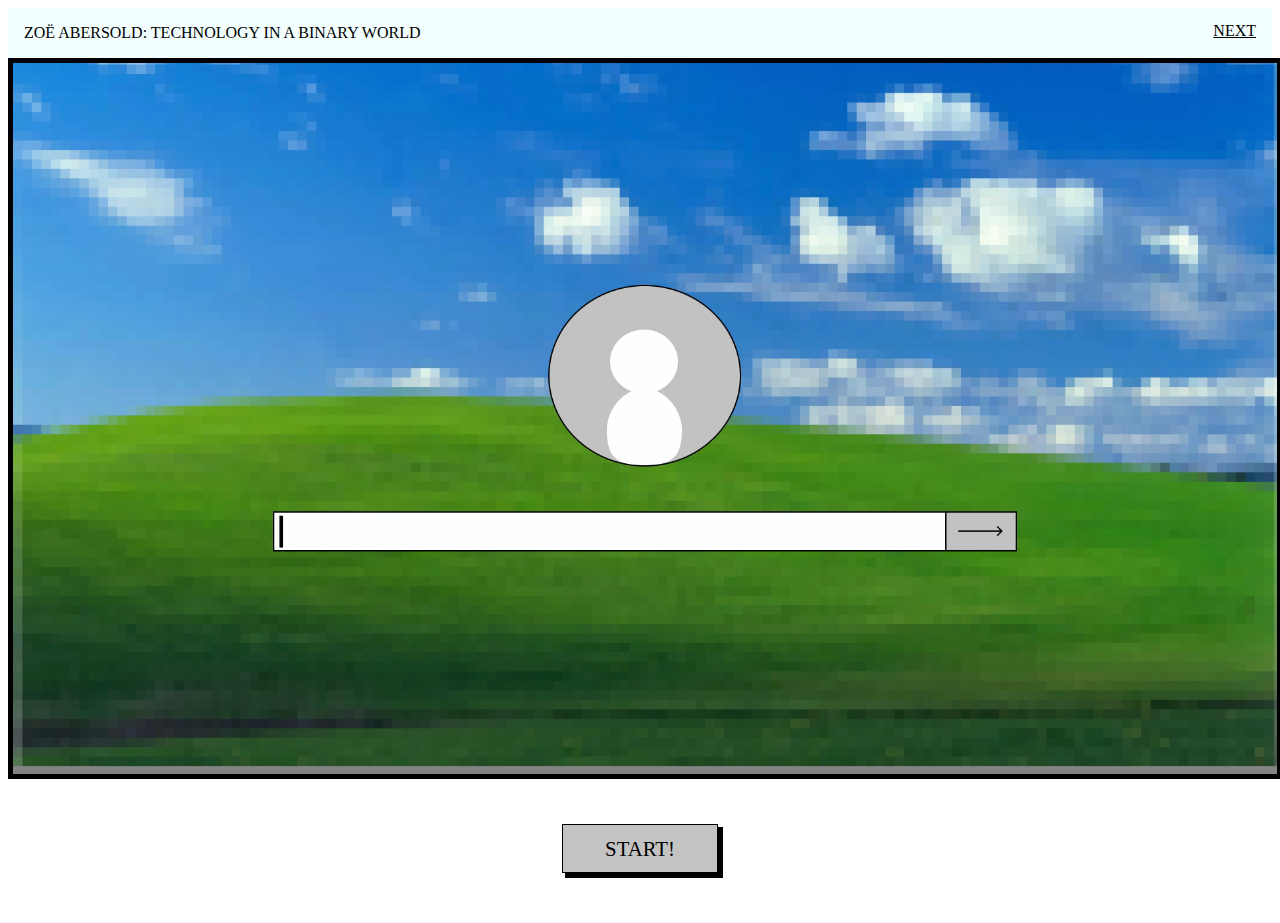
<file: index.html>
<!DOCTYPE html>
<html lang="en">

<head>
  <title>TECHNOLOGY IN A BINARY WORLD</title>
  <meta charset="utf-8">
  <meta name="viewport" content="width=device-width, initial-scale=1">
  <link rel="stylesheet" href="style.css">

</head>

<body>

  <ul>
  <li><a href="video.html">NEXT</a></li>
  <li style="float:left"><p>ZOË ABERSOLD: TECHNOLOGY IN A BINARY WORLD</li>
</ul>
<center>
  <video autoplay loop id="myVideo" class="video">
  <source src="kioskMainVideo.mp4" type="video/mp4">
  <source src="kioskMainVideo.mp4" type="video/ogg">
</video>

<br>
<br>
<br>
<br>

  <a href="video.html" class="button-main" style="font-size:130%;font-family:Monaco;text-decoration:none;text-align:center">START!</a>

<br>
<br>
<br>
<br>
</center>

<!-- Slideshow container 
<div class="slideshow-container">
-->
  <!-- Full-width images with number and caption text 
  <div class="mySlides fade">
    <img src="kioskFinalDigComp.mp4" style="width:100%">
    <div class="text">Caption Text</div>
  </div>

  <div class="mySlides fade">
    <img src="img2.jpg" style="width:100%">
    <div class="text">Caption Two</div>
  </div>

  <div class="mySlides fade">
    <img src="img3.jpg" style="width:100%">
    <div class="text">Caption Three</div>
  </div>
-->

  <!--Check this W3 for documentation. https://www.w3schools.com/howto/howto_js_slideshow.asp-->

  <!-- Next and previous buttons
  <a class="prev" onclick="plusSlides(-1)">&#10094;</a>
  <a class="next" onclick="plusSlides(1)">&#10095;</a>
</div>
-->

<!-- The dots/circles
<div style="text-align:center">
  <span class="dot" onclick="currentSlide(1)"></span>
  <span class="dot" onclick="currentSlide(2)"></span>
  <span class="dot" onclick="currentSlide(3)"></span>
</div>
-->

<!--script>

let slideIndex = 0;
showSlides();

function showSlides() {
  let i;
  let slides = document.getElementsByClassName("mySlides");
  for (i = 0; i < slides.length; i++) {
    slides[i].style.display = "none";
  }
  slideIndex++;
  if (slideIndex > slides.length) {slideIndex = 1}
  slides[slideIndex-1].style.display = "block";
  setTimeout(showSlides, 8000); // Change image every 8 seconds
}

</script>
-->

</body>
</html>
</file>
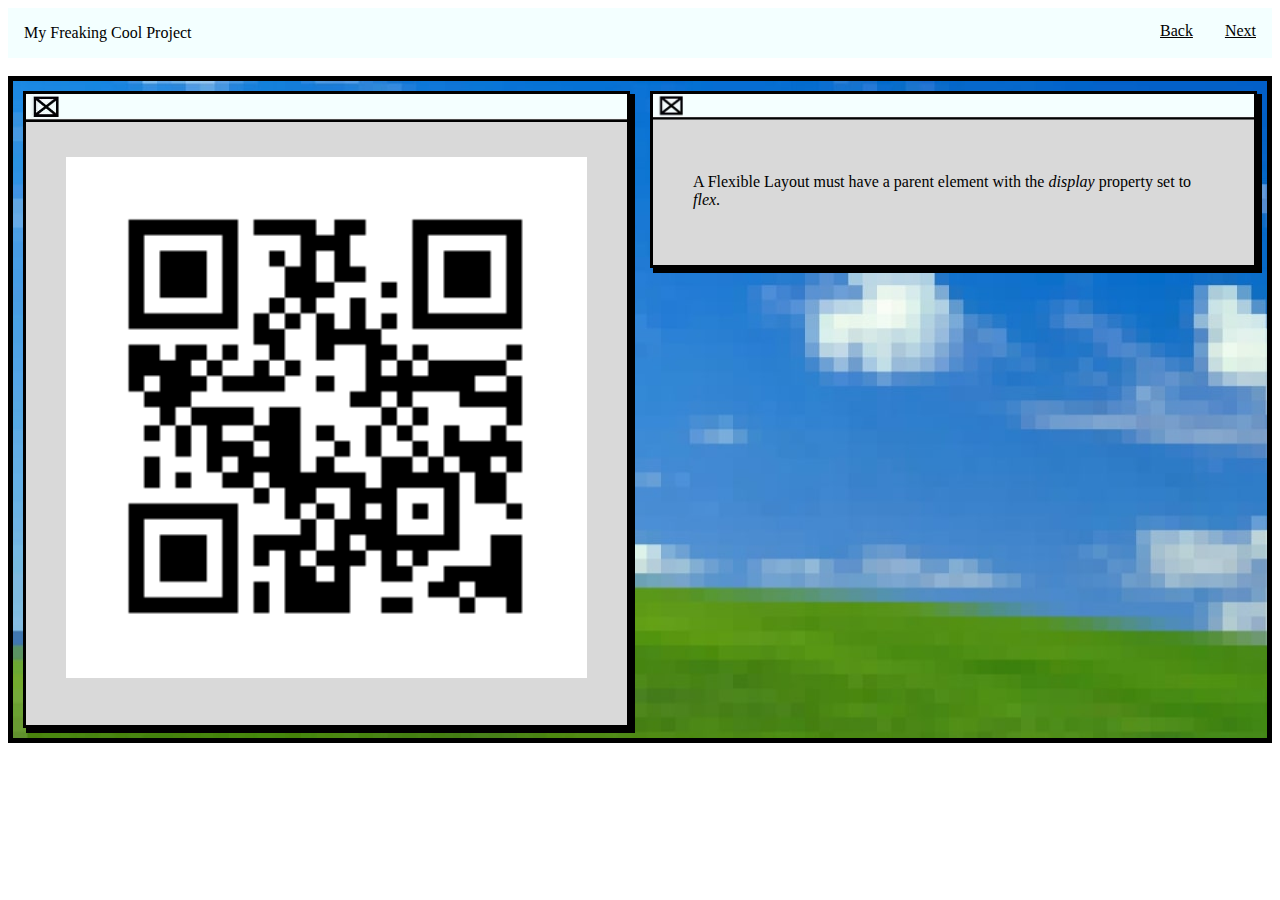
<file: imagetext.html>
<!DOCTYPE html>
<html lang="en">

<head>
  <title>Title</title>
  <meta charset="utf-8">
  <meta name="viewport" content="width=device-width, initial-scale=1">
  <link rel="stylesheet" href="style.css">
<!--Refreshes index.html after 180 seconds-->
  <meta http-equiv="refresh" content="180;url=index.html">
  <!--Creates 3s fade-in animation-->
  <style>
    body {
        animation: fadeInAnimation ease 3s;
        animation-iteration-count: 1;
        animation-fill-mode: forwards;
    }
    @keyframes fadeInAnimation {
        0% {
            opacity: 0;
        }
        100% {
            opacity: 1;
        }
    }
</style>    
</head>

<body>
  <div>
    <ul>
      <li><a href="video.html">Next</a></li>
        <li><a href="video.html">Back</a></li>
    <li style="float:left"><p>My Freaking Cool Project</li>
  </ul>

    <br>

    <div class="flex-container">
      <div>
        <img src="qr1.png" class="img-responsive" style="width:100%"alt="Image" >
      </div>
      <div>
        <p style="font-size:12pt;">A Flexible Layout must have a parent element with the <em>display</em> property set to <em>flex</em>.</p>
      </div>
    </div>


</body>
</html>
</file>
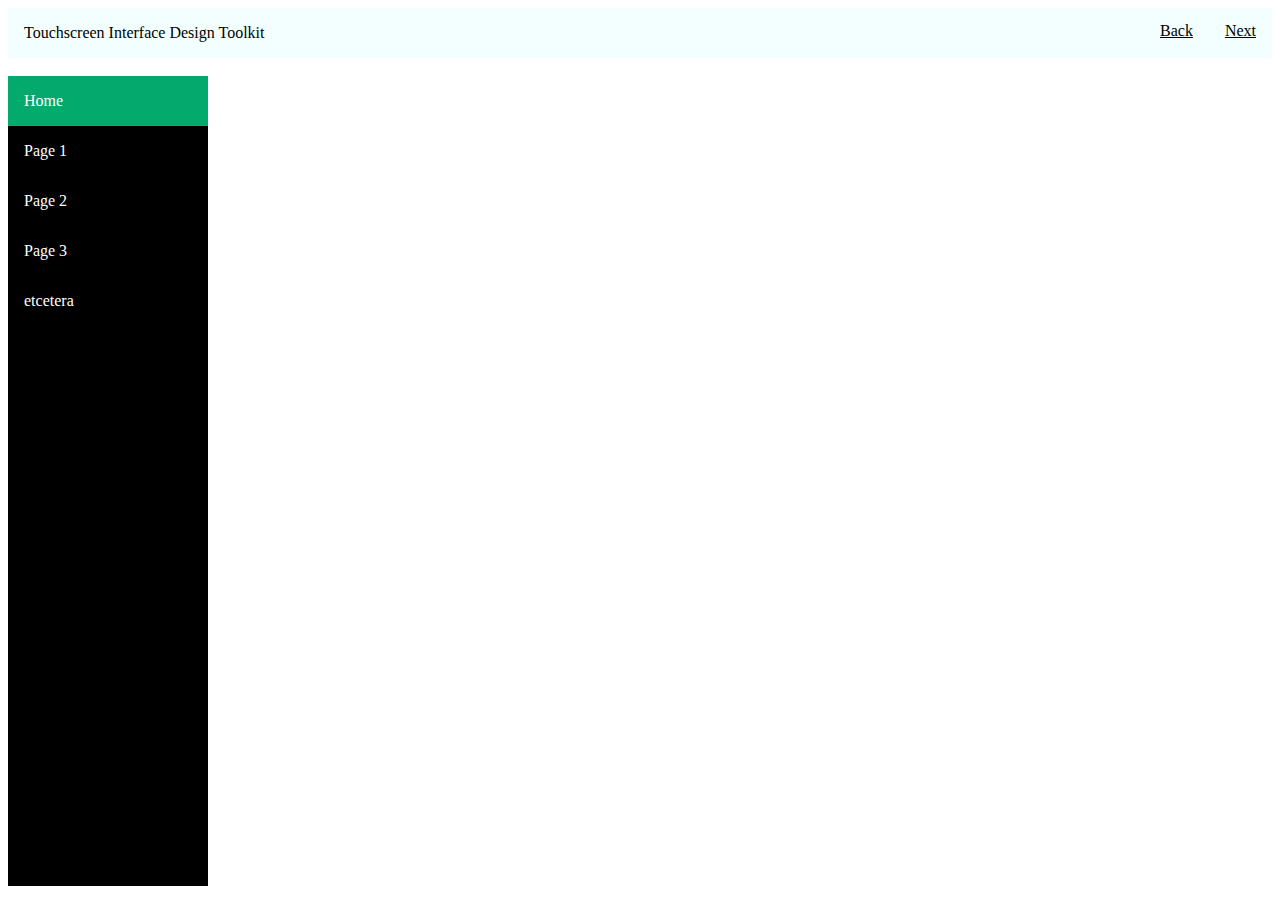
<file: menu.html>
<!DOCTYPE html>
<html lang="en">
<head>
  <title>Title</title>
  <meta charset="utf-8">
  <meta name="viewport" content="width=device-width, initial-scale=1">
  <link rel="stylesheet" href="style.css">
<!--Refreshes index.html after 180 seconds-->
  <meta http-equiv="refresh" content="180;url=index.html">
<!--Creates 3s fade-in animation-->
  <style>
    body {
        animation: fadeInAnimation ease 3s;
        animation-iteration-count: 1;
        animation-fill-mode: forwards;
    }
    @keyframes fadeInAnimation {
        0% {
            opacity: 0;
        }
        100% {
            opacity: 1;
        }
    }
</style>
</head>

<body>
    <ul>
      <li><a href="modal.html">Next</a></li>
        <li><a href="index.html">Back</a></li>
    <li style="float:left"><p>Touchscreen Interface Design Toolkit</li>
  </ul>

    <br>

    <div class="sidebar">
    <a class="active" href="#menu">Home</a>
    <a href="">Page 1</a>
    <a href="">Page 2</a>
    <a href="">Page 3</a>
    <a href="">etcetera</a>
  </div>

  <div class= "maincontent">
    <h2>Responsive Sidebar Example</h2>
    <p>This example use media queries to transform the sidebar to a top navigation bar when the screen size is 700px or less.</p>
    <p>We have also added a media query for screens that are 400px or less, which will vertically stack and center the navigation links.</p>
    <h3>Resize the browser window to see the effect.</h3>
  </div>

  </body>
  </html>

</body>
</html>
</file>
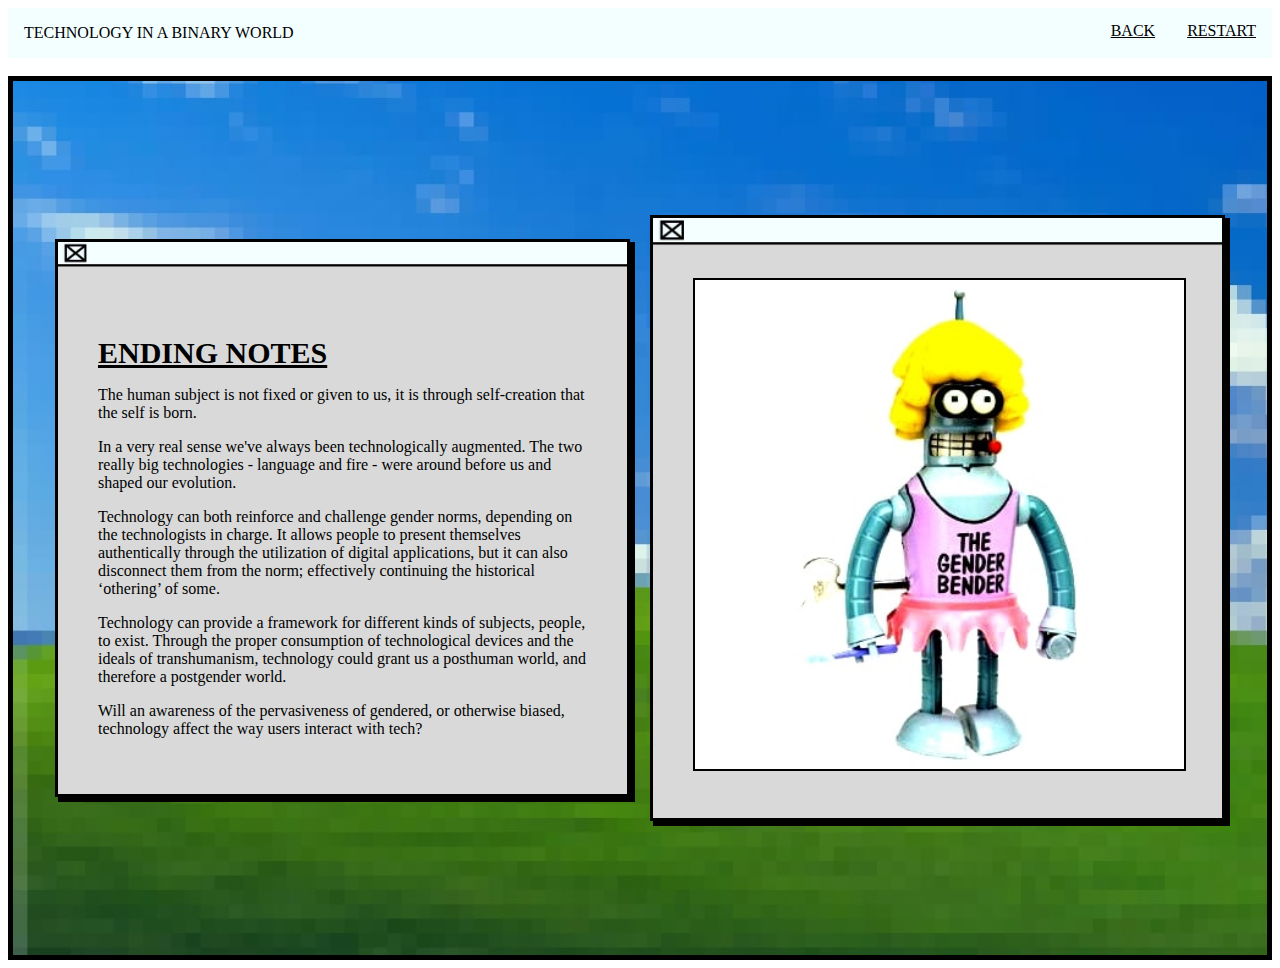
<file: modal.html>
<!DOCTYPE html>
<html lang="en">
<head>
  <title>TECHNOLOGY IN A BINARY WORLD</title>
  <meta charset="utf-8">
  <meta name="viewport" content="width=device-width, initial-scale=1">
  <link rel="stylesheet" href="style.css">
<!--Refreshes index.html after 180 seconds-->
  <meta http-equiv="refresh" content="180;url=index.html">
<!--Creates 3s fade-in animation-->
  <style>
    body {
        animation: fadeInAnimation ease 3s;
        animation-iteration-count: 1;
        animation-fill-mode: forwards;
    }
    @keyframes fadeInAnimation {
        0% {
            opacity: 0;
        }
        100% {
            opacity: 1;
        }
    }
    div {height: 90vh; padding: 24pt; align-items: center;
    }
  
</style>
</head>

<body>
    <ul>
      <li><a href="index.html">RESTART</a></li>
      <li><a href="modalThree.html">BACK</a></li>

    <li style="float:left"><p>TECHNOLOGY IN A BINARY WORLD</li>
  </ul>

    <br>

    <div class="flex-container">
      <div text-align="center">
        <!-- Trigger/Open The Modal -->
        <br>
        <p4><b><u>ENDING NOTES</u></b></p4>
        <p style="font-size:12pt;">The human subject is not fixed or given to us, it is through self-creation that the self is born.</p>
        <p style="font-size:12pt;">In a very real sense we've always been technologically augmented. The two really big technologies - language and fire - were around before us and shaped our evolution.</p>
        <p style="font-size:12pt;">Technology can both reinforce and challenge gender norms, depending on the technologists in charge. It allows people to present themselves authentically through the utilization of digital applications, but it can also disconnect them from the norm; effectively continuing the historical ‘othering’ of some.</p>
        <p style="font-size:12pt;">Technology can provide a framework for different kinds of subjects, people, to exist. Through the proper consumption of technological devices and the ideals of transhumanism, technology could grant us a posthuman world, and therefore a postgender world.</p>
        <p style="font-size:12pt;">Will an awareness of the pervasiveness of gendered, or otherwise biased, technology affect the way users interact with tech?</p>
    </div>

      <div>
        <img src="genderBender.jpg" class="img-responsive" width="100%" style = "border: #000000 2px solid" alt="Image">
      </div>
    </div>

    <!-- The Modal -->
    <div id="myModal" class="modal">

      <!-- Modal content -->


<script>
// Get the modal
var modal = document.getElementById("myModal");

// Get the button that opens the modal
var btn = document.getElementById("myBtn");

// Get the <span> element that closes the modal
var span = document.getElementsByClassName("close")[0];

// When the user clicks on the button, open the modal
btn.onclick = function() {
  modal.style.display = "block";
}

// When the user clicks on <span> (x), close the modal
span.onclick = function() {
  modal.style.display = "none";
}

// When the user clicks anywhere outside of the modal, close it
window.onclick = function(event) {
  if (event.target == modal) {
    modal.style.display = "none";
  }
}
</script>

  <!-- Stops video/audio from playing on modal close -->
  <script>
  $(function(){
  $("body").on('hidden.bs.modal', function (e) {
  var $iframes = $(e.target).find("iframe");
  $iframes.each(function(index, iframe){
  $(iframe).attr("src", $(iframe).attr("src"));
  });
  });
  });
  </script>


</body>
</html>
</file>
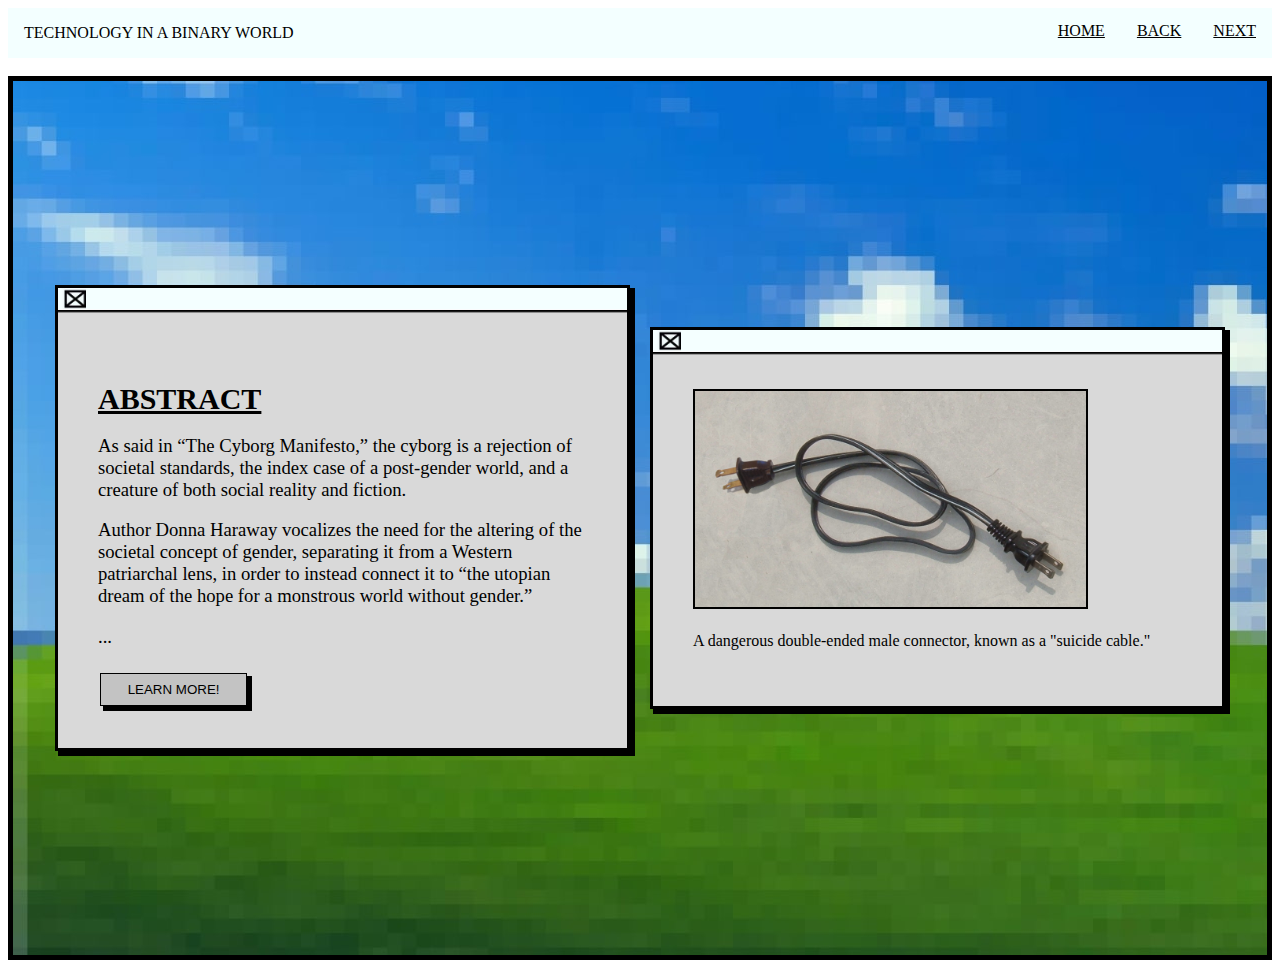
<file: modalOne.html>
<!DOCTYPE html>
<html lang="en">
<head>
  <title>TECHNOLOGY IN A BINARY WORLD</title>
  <meta charset="utf-8">
  <meta name="viewport" content="width=device-width, initial-scale=1">
  <link rel="stylesheet" href="style.css">
<!--Refreshes index.html after 180 seconds-->
  <meta http-equiv="refresh" content="180;url=index.html">
<!--Creates 3s fade-in animation-->
  <style>
    body {
        animation: fadeInAnimation ease 3s;
        animation-iteration-count: 1;
        animation-fill-mode: forwards;
    }
    @keyframes fadeInAnimation {
        0% {
            opacity: 0;
        }
        100% {
            opacity: 1;
        }
    }
    div {height: 90vh; padding: 24pt; align-items: center;
    }
</style>
</head>

<body>
    <ul>
      <li><a href="modalTwo.html">NEXT</a></li>
        <li><a href="video.html">BACK</a></li>
        <li><a href="index.html">HOME</a></li>
    <li style="float:left"><p>TECHNOLOGY IN A BINARY WORLD</li>
  </ul>

    <br>

    <div class="flex-container">
      <div text-align="center">
        <!-- Trigger/Open The Modal -->
        <br>
        <p4><b><u>ABSTRACT</u></b></p4>
        <p style="font-size:14pt;">As said in “The Cyborg Manifesto,” the cyborg is a rejection of societal standards, the index case of a post-gender world, and a creature of both social reality and fiction.</p>
        <p style="font-size:14pt;">Author Donna Haraway vocalizes the need for the altering of the societal concept of gender, separating it from a Western patriarchal lens, in order to instead connect it to “the utopian dream of the hope for a monstrous world without gender.”</p>
        <p style="font-size:14pt;">...</p>
        <button class="button-main" id="myBtn">LEARN MORE!</button>
    </div>

      <div>
        <img src="suicideCable.jpg" class="img-responsive" width="80%" style = "border: #000000 2px solid" alt= "Female outlet" >
        <p style="font-size:12pt;">A dangerous double-ended male connector, known as a "suicide cable."</p>
      </div>
    </div>

    <!-- The Modal -->
    <div id="myModal" class="modal">

      <!-- Modal content -->
      <div class="modal-content">
        <p4><b><u>ABSTRACT</u></b></p4>
        <p style="font-size:14pt;">As said in “The Cyborg Manifesto,” the cyborg is a rejection of societal standards, the index case of a post-gender world, and a creature of both social reality and fiction.</p>
        <p style="font-size:14pt;">Author Donna Haraway vocalizes the need for the altering of the societal concept of gender, separating it from a Western patriarchal lens, in order to instead connect it to “the utopian dream of the hope for a monstrous world without gender.”</p>
        <p style="font-size:14pt;">This gendered lens with a western, patriarchal view has been historically reinforced through political and social means, thus continuing to support the foundation of the heterosexual matrix; an invisible, contingent force that confines humans to either male or female.</p>
        <p style="font-size:14pt;">It is by way of the cyborg that humanity can be expanded beyond current biological, structural, and social constraints. However, technology is not neutral and the use of technology in a way that allows humanity to leave behind the constraints of the natural body is not possible without first having an understanding of how users interact with biased tech.</p>
        <p style="font-size:14pt;">It can be established that these predetermined notions of gender limit individual and technological power. Especially when the technologists in charge, those who determine the rules of technological advancement, do not have the interests of people outside of the binary in mind.</p>
          <span class="close"><button class="button-main">Close</button></span>
      </div>
    </div>

<script>
// Get the modal
var modal = document.getElementById("myModal");

// Get the button that opens the modal
var btn = document.getElementById("myBtn");

// Get the <span> element that closes the modal
var span = document.getElementsByClassName("close")[0];


// When the user clicks on the button, open the modal
btn.onclick = function() {
  modal.style.display = "block";
}

// When the user clicks on <span> (x), close the modal
span.onclick = function() {
  modal.style.display = "none";
}

// When the user clicks anywhere outside of the modal, close it
window.onclick = function(event) {
  if (event.target == modal) {
    modal.style.display = "none";
  }
}
</script>

  <!-- Stops video/audio from playing on modal close -->
  <script>
  $(function(){
  $("body").on('hidden.bs.modal', function (e) {
  var $iframes = $(e.target).find("iframe");
  $iframes.each(function(index, iframe){
  $(iframe).attr("src", $(iframe).attr("src"));
  });
  });
  });
  </script>


</body>
</html>
</file>
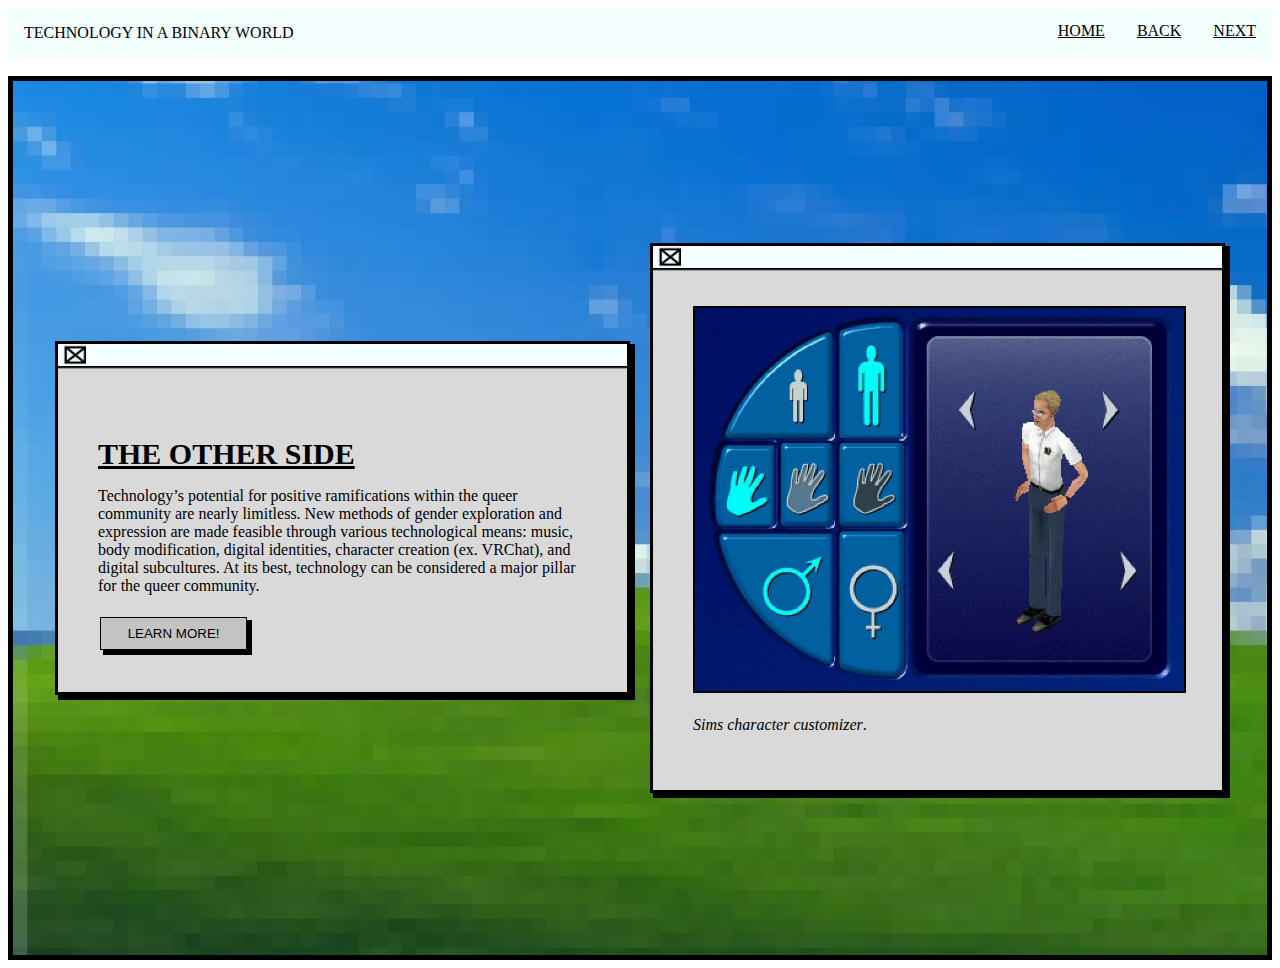
<file: modalThree.html>
<!DOCTYPE html>
<html lang="en">
<head>
  <title>TECHNOLOGY IN A BINARY WORLD</title>
  <meta charset="utf-8">
  <meta name="viewport" content="width=device-width, initial-scale=1">
  <link rel="stylesheet" href="style.css">
<!--Refreshes index.html after 180 seconds-->
  <meta http-equiv="refresh" content="180;url=index.html">
<!--Creates 3s fade-in animation-->
  <style>
    body {
        animation: fadeInAnimation ease 3s;
        animation-iteration-count: 1;
        animation-fill-mode: forwards;
    }
    @keyframes fadeInAnimation {
        0% {
            opacity: 0;
        }
        100% {
            opacity: 1;
        }
    }
    div {height: 90vh; padding: 24pt; align-items: center;
    }
  
</style>
</head>

<body>
    <ul>
      <li><a href="modal.html">NEXT</a></li>
        <li><a href="video.html">BACK</a></li>
        <li><a href="index.html">HOME</a></li>
    <li style="float:left"><p>TECHNOLOGY IN A BINARY WORLD</li>
  </ul>

    <br>

    <div class="flex-container">
      <div text-align="center">
        <!-- Trigger/Open The Modal -->
        <br>
        <p4><b><u>THE OTHER SIDE</u></b></p4>
        <p style="font-size:12pt;">Technology’s potential for positive ramifications within the queer community are nearly limitless. New methods of gender exploration and expression are made feasible through various technological means: music, body modification, digital identities, character creation (ex. VRChat), and digital subcultures. At its best, technology can be considered a major pillar for the queer community.</p>
        <button class="button-main" id="myBtn">LEARN MORE!</button>
    </div>

      <div>
        <img src="simsCreator.jpg" class="img-responsive" width="100%" style = "border: #000000 2px solid" alt="Image" >
        <p style="font-size:12pt;"><i>Sims character customizer</i>.</p>
      </div>
    </div>

    <!-- The Modal -->
    <div id="myModal" class="modal">

      <!-- Modal content -->
      <div class="modal-content">
        <p style="font-size:12pt;">Technology’s potential for positive ramifications within the queer community are nearly limitless. New methods of gender exploration and expression are made feasible through various technological means: music, body modification, digital identities, character creation (ex. VRChat), and digital subcultures. At its best, technology can be considered a major pillar for the queer community.</p>
        <p style="font-size:12pt;">Hyperpop, and other various forms of computer music provides musicians a way to truly “perform” gender. With the idolization of hyper-feminine ‘pop princesses’ setting the pace for desired womanhood, computer music offers a way for transfemme artists to express their gender in a way that is empowering for them. </p>
        <p style="font-size:12pt;">Through virtual reality, humans are allowed to express their identity and gender in a way that was not previously allotted. Avatar creation, role-adoption, and various dynamic social interactions can all be a fulfilling form of gender expression. VR allows people to actualize the version of themselves both digitally and in reality, within some capacity. The virtual body can give people the confidence to reflect their preferred characteristics of their virtual self in real life. Or it can simply function as a form of escapism from the binary constraints in the real world.</p>
        <p style="font-size:12pt;">Transhumanism underscores the simple fact that body modification is liberating for an individual. Whether it is done to express gender, some sort of group affiliation, occupation, or the acceptance or rejection of social norms, the ability to adjust the body to one’s liking in society transfers more power to the individual. Although we have this ability now, as technology advances our methods to “customize” our bodies, transhumanism offers a wider range of capabilities in this sense. </p>
        <p style="font-size:12pt;">The ability to curate a digital environment or entity that mirrors one’s inner self sets the stage for a level of comfort that empowers people to really delve into their true self and exhibit those traits. In relation to gender, or queerness, this ease permits for a true expression of one’s self through digital means, as the limitations that exist within society can be evicted from a carefully curated online bubble.</p>
        <span class="close"><button class="button-main">Close</button></span>
      </div>

    </div>

<script>
// Get the modal
var modal = document.getElementById("myModal");

// Get the button that opens the modal
var btn = document.getElementById("myBtn");

// Get the <span> element that closes the modal
var span = document.getElementsByClassName("close")[0];

// When the user clicks on the button, open the modal
btn.onclick = function() {
  modal.style.display = "block";
}

// When the user clicks on <span> (x), close the modal
span.onclick = function() {
  modal.style.display = "none";
}

// When the user clicks anywhere outside of the modal, close it
window.onclick = function(event) {
  if (event.target == modal) {
    modal.style.display = "none";
  }
}
</script>

  <!-- Stops video/audio from playing on modal close -->
  <script>
  $(function(){
  $("body").on('hidden.bs.modal', function (e) {
  var $iframes = $(e.target).find("iframe");
  $iframes.each(function(index, iframe){
  $(iframe).attr("src", $(iframe).attr("src"));
  });
  });
  });
  </script>


</body>
</html>
</file>
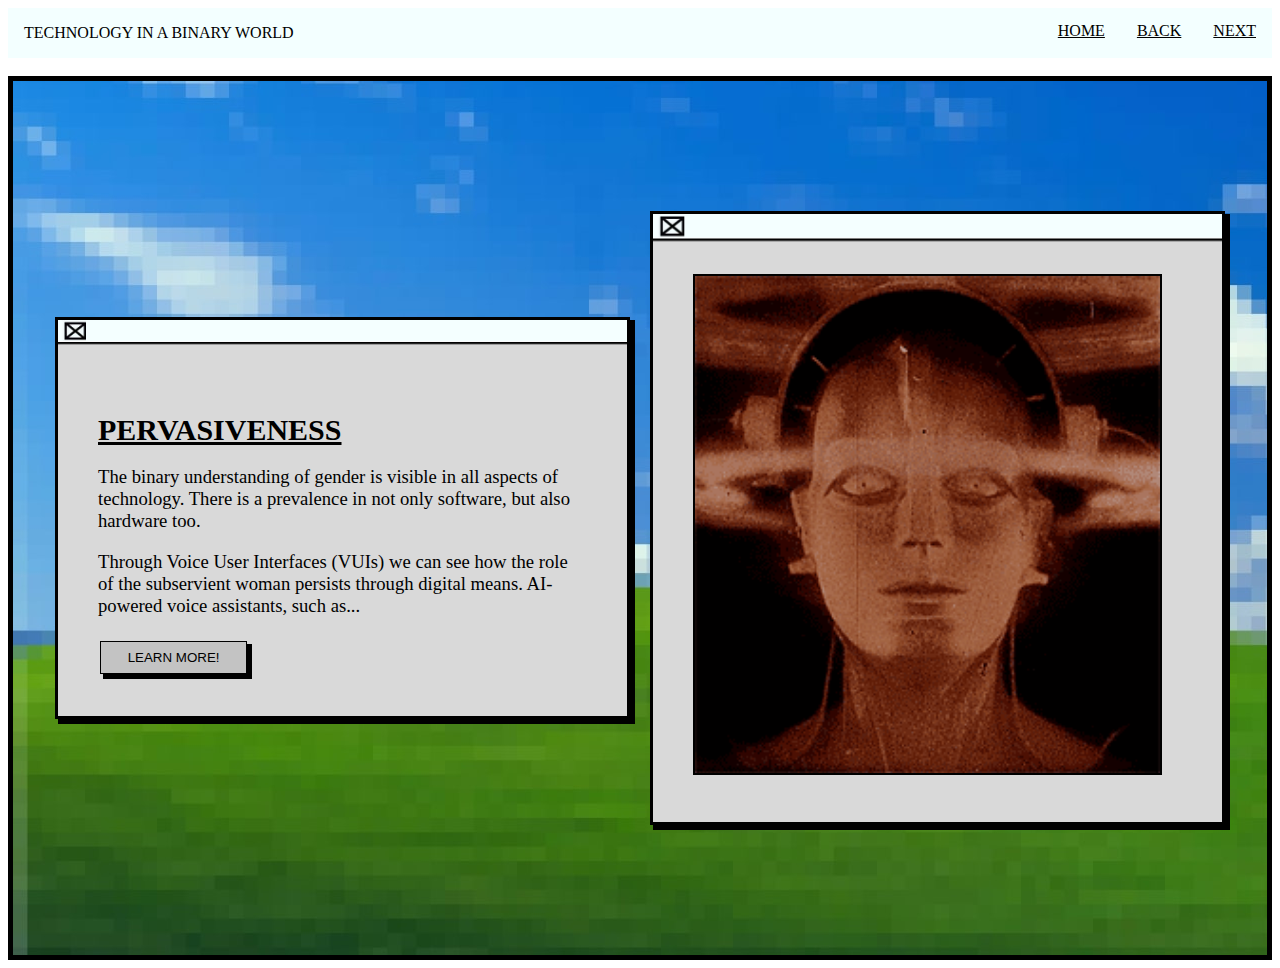
<file: modalTwo.html>
<!DOCTYPE html>
<html lang="en">
<head>
  <title>TECHNOLOGY IN A BINARY WORLD</title>
  <meta charset="utf-8">
  <meta name="viewport" content="width=device-width, initial-scale=1">
  <link rel="stylesheet" href="style.css">
<!--Refreshes index.html after 180 seconds-->
  <meta http-equiv="refresh" content="180;url=index.html">
<!--Creates 3s fade-in animation-->
  <style>
    body {
        animation: fadeInAnimation ease 3s;
        animation-iteration-count: 1;
        animation-fill-mode: forwards;
    }
    @keyframes fadeInAnimation {
        0% {
            opacity: 0;
        }
        100% {
            opacity: 1;
        }
    }
    div {height: 90vh; padding: 24pt; align-items: center;
    }

</style>
</head>

<body>
    <ul>
<li><a href="modalThree.html">NEXT</a></li>
        <li><a href="video.html">BACK</a></li>
        <li><a href="index.html">HOME</a></li>
      <li style="float:left"><p>TECHNOLOGY IN A BINARY WORLD</li>
  </ul>

    <br>

    <div class="flex-container">
      <div text-align="center">
        <!-- Trigger/Open The Modal -->
        <br>
        <p4><b><u>PERVASIVENESS</u></b></p4>
        <p style="font-size:14pt;"> The binary understanding of gender is visible in all aspects of technology. There is a prevalence in not only software, but also hardware too. </p>
        <p style="font-size:14pt;"> Through Voice User Interfaces (VUIs) we can see how the role of the subservient woman persists through digital means. AI-powered voice assistants, such as...</p>
        <button class="button-main" id="myBtn">LEARN MORE!</button>
    </div>

      <div>
        <img src="womanGif.gif" class="img-responsive" width="95%" style = "border: #000000 2px solid" alt= "Cyborg Woman Gif" >
        <div class="text"></div>
      </div>
    </div>

    <!-- The Modal -->
    <div id="myModal" class="modal">

      <!-- Modal content -->
      <div class="modal-content">
        <p4><b><u>PERVASIVENESS</u></b></p4>
        <p style="font-size:14pt;"> The binary understanding of gender is visible in all aspects of technology. There is a prevalence in not only software, but also hardware too. </p>
        <p style="font-size:14pt;"> Through Voice User Interfaces (VUIs) we can see how the role of the subservient woman persists through digital means. AI-powered voice assistants, such as Alexa (Amazon), Siri (Apple), and Google Assistant (Google) all default to using feminine voices. These operating systems hold no power of agency beyond what the user requests. </p>
        <p style="font-size:14pt;"> Connectors and fasteners have also fallen victim to the ‘genderfication’ of innate objects found in technology. A “male” connector has a solid pin in the center conductor and a “female” connector has a center conductor with a hole to accept the pin. This analogy between inanimate objects and humans serves to show how technology cannot physically escape gendered characterization and emphasizes the lack of neutral terminology in regards to technology.</p>
        <p style="font-size:14pt;"> Facial recognition technologies often have a higher false match rate and a higher false non- match rate for women. Additionally, it’s important to note that facial recognition systems are infamous for misidentifying those with darker skin tones. This designates this problem as an expansive issue, and also shows the intersection with other international marginalized communities.</p>
        <p style="font-size:14pt;"> One of the most pervasive myths about technology is that it is portrayed as an unbiased entity. However, technologies reflect not only the biases in their own data collection, but also the biases of people who created them</p>
        <p style="font-size:14pt;"> Both technology and gender are products of the human mind. Through the bias found in technology, the problem of the heterosexual matrix is exacerbated; effectively continuing the ‘othering’ of those who do not fit into the binary understanding of gender.</p>
        <span class="close"><button class="button-main">Close</button></span>
      </div>

    </div>

<script>
// Get the modal
var modal = document.getElementById("myModal");

// Get the button that opens the modal
var btn = document.getElementById("myBtn");

// Get the <span> element that closes the modal
var span = document.getElementsByClassName("close")[0];

// When the user clicks on the button, open the modal
btn.onclick = function() {
  modal.style.display = "block";
}

// When the user clicks on <span> (x), close the modal
span.onclick = function() {
  modal.style.display = "none";
}

// When the user clicks anywhere outside of the modal, close it
window.onclick = function(event) {
  if (event.target == modal) {
    modal.style.display = "none";
  }
}
</script>

  <!-- Stops video/audio from playing on modal close -->
  <script>
  $(function(){
  $("body").on('hidden.bs.modal', function (e) {
  var $iframes = $(e.target).find("iframe");
  $iframes.each(function(index, iframe){
  $(iframe).attr("src", $(iframe).attr("src"));
  });
  });
  });
  </script>


</body>
</html>
</file>
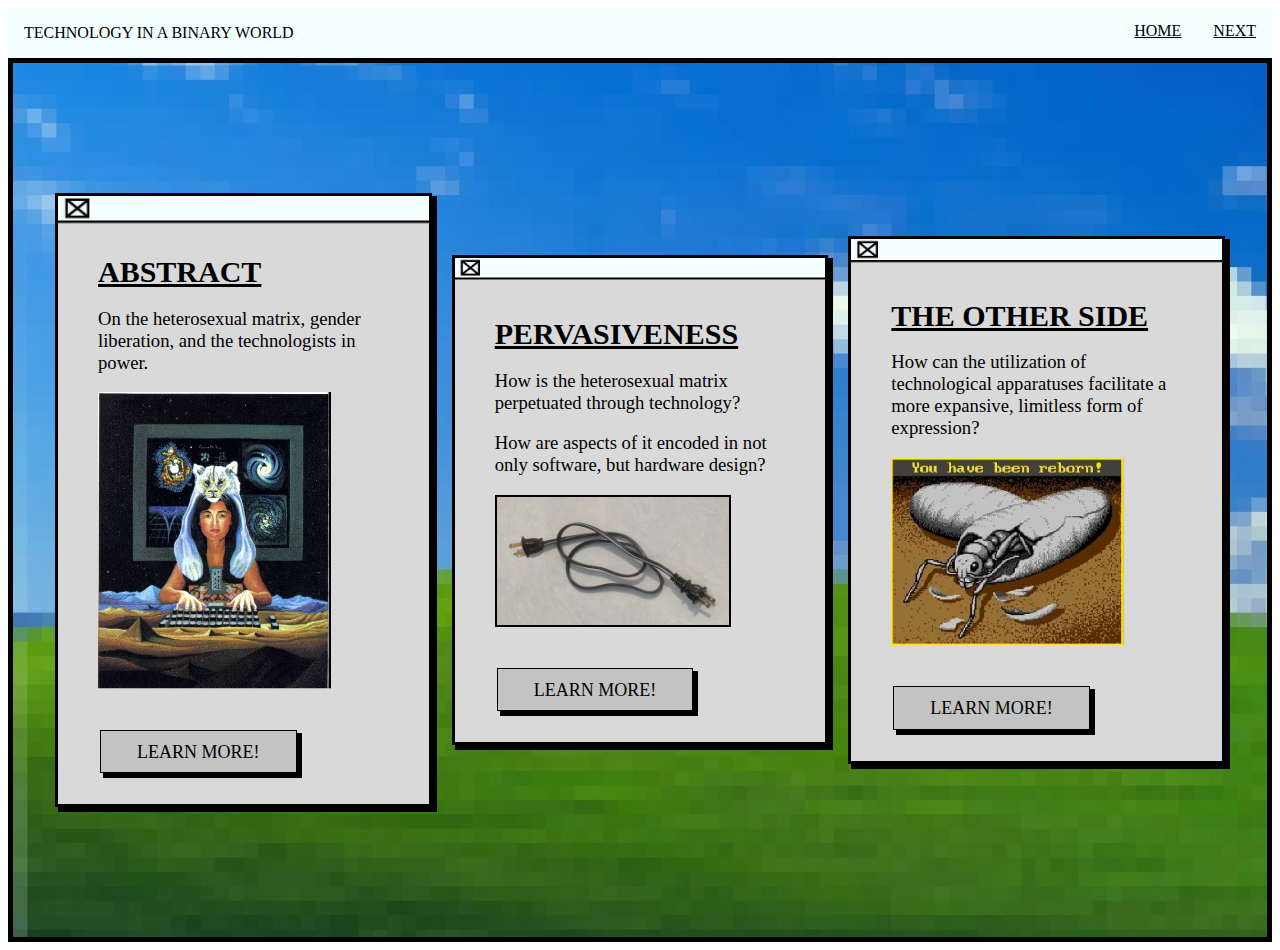
<file: video.html>
<!DOCTYPE html>
<html lang="en">
<head>
  <title>TECHNOLOGY IN A BINARY WORLD</title>
  <meta charset="utf-8">
  <meta name="viewport" content="width=device-width, initial-scale=1">
  <link rel="stylesheet" href="style.css">
<!--Refreshes index.html after 180 seconds-->
  <meta http-equiv="refresh" content="180;url=index.html">  
<!--Creates 3s fade-in animation-->

  <style>
    body {
        animation: fadeInAnimation ease 3s;
        animation-iteration-count: 1;
        animation-fill-mode: forwards;
    }
    @keyframes fadeInAnimation {
        0% {
            opacity: 0;
        }
        100% {
            opacity: 1;
        }
    }
    div {height: 90vh; padding: 24pt; align-items: center;
    }

</style>  
</head>

<body>



    <ul>
      <li><a href="modalOne.html">NEXT</a></li>
        <li><a href="index.html">HOME</a></li>
        
    <li style="float:left"><p>TECHNOLOGY IN A BINARY WORLD</li>
  </ul>

<div class="flex-container" >
      <div text-align="center">

        <p4><b><u>ABSTRACT</u></b></p4>
        <p style="font-size:14pt;">On the heterosexual matrix, gender liberation, and the technologists in power.</p>
        <img src="CyborgManifesto.jpg" width="80%">
        <!-- Trigger/Open The Modal -->
        <br>
        <br>
        <a href="modalOne.html" class="button-main" style="font-size:60%;font-family:Monaco;text-decoration:none;text-align:center">LEARN MORE!</a>
    </div>
      <div text-align="center">
        <p4><b><u>PERVASIVENESS</u></b></p4>
        <p style="font-size:14pt;">How is the heterosexual matrix perpetuated through technology? </p>
        <p style="font-size:14pt;">How are aspects of it encoded in not only software, but hardware design?</p>
        <img src="suicideCable.jpg" width="80%" style = "border: #000000 2px solid">
        <br>
        <br>
        <a href="modalTwo.html" class="button-main" style="font-size:60%;font-family:Monaco;text-decoration:none;text-align:center">LEARN MORE!</a>
      </div>
      <div text-align="center">
        <p4><b><u>THE OTHER SIDE</u></b></p4>
        <p style="font-size:14pt;">How can the utilization of technological apparatuses facilitate a more expansive, limitless form of expression?</p>
        <img src="reborn.jpg" width="80%">
        <br>
        <br>
        <a href="modalThree.html" class="button-main" style="font-size:60%;font-family:Monaco;text-decoration:none;text-align:center">LEARN MORE!</a>
      </div>
    </div>

</body>
</html>
</file>
<file: style.css>
body {
  background-color: #f3ffff
  font-family: Arial, Helvetica, sans-serif;
  align-items: center;
}

ul {
  list-style-type: none;
  margin: 0;
  padding: 0;
  overflow: hidden;
  background-color: #f3ffff;
}

li {
  float: right;
  list-style-type: none;
  color: #f3ffff;
}

li p {
  color: rgb(0, 0, 0);
  text-align: center;
  padding: 0px 16px;
  text-decoration: none;
}

li a {
  display: block;
  color: rgb(0, 0, 0);
  text-align: center;
  padding: 14px 16px;
  text-decoration: underline;

}

li  a:hover {
    color: grey;
  }

/* Slideshow container */
.slideshow-container {
  max-width: 85%;
  position: relative;
  margin: auto;
}

/* Hide the images by default */
.mySlides {
  display: none;
}

/* Next & previous buttons */
.prev, .home .next {
  cursor: pointer;
  position: absolute;
  top: 50%;
  width: auto;
  margin-top: -22px;
  padding: 16px;
  color: #f3ffff;
  font-weight: bold;
  font-size: 18px;
  transition: 0.6s ease;
  border-radius: 0 3px 3px 0;
  user-select: none;
}

/* Position the "next button" to the right */
.next {
  right: 0;
  border-radius: 3px 0 0 3px;
}

/* On hover, add a black background color with a little bit see-through */
.prev:hover, .next:hover {
  background-color: rgba(0,0,0,0.8);
}

/* Caption text */
.text {
  color: #f2f2f2;
  font-size: 15px;
  padding: 8px 12px;
  position: absolute;
  bottom: 8px;
  width: 100%;
  text-align: center;
}


/* The dots/bullets/indicators */
.dot {
  cursor: pointer;
  height: 15px;
  width: 15px;
  margin: 0 2px;
  background-color: #bbb;
  border-radius: 50%;
  display: inline-block;
  transition: background-color 0.6s ease;
}

.active, .dot:hover {
  background-color: #717171;
}

/* Fading animation */
.fade {
  animation-name: fade;
  animation-duration: 3s;
}

@keyframes fade {
  from {opacity: .4}
  to {opacity: 1}
}

.flex-container {
  display: flex;
  position: relative;
  background-image: url(kioskBackground.jpg);
  object-fit: cover;
  background-repeat: no-repeat;
  border: 5px solid #000000;
  
  
}

.flex-container > div {
  display: flex;
  background-image: url(modalBackgroundMain.jpg);
  background-size: cover;
  background-repeat: no-repeat;
  border: 3px solid #000000;
  color: rgb(0, 0, 0);
  width: 80%;
  margin: 10px;
  padding-top: 5%;
  padding-bottom: 40px;
  padding-left: 40px;
  padding-right: 40px;
  box-shadow: 4px 4px 0px 1px  rgb(0, 0, 0);
  font-size: 30px;
  height: fit-content;
  overflow: hidden;
  display: inline-block;
}

/* The Modal (background) */
.modal {
  display: none; /* Hidden by default */
  position: fixed; /* Stay in place */
  z-index: 1; /* Sit on top */
  left: 0;
  top: 0;
  width: 100%; /* Full width */
  height: 100%; /* Full height */
  overflow: auto; /* Enable scroll if needed */
  background-image: rgb(0,0,0); /* Fallback color */
  background-color: rgba(0,0,0,0.4); /* Black w/ opacity */
}

.center {
  margin: auto;
  width: 50%;
  padding: 10px;
}

/* Modal Content/Box */
.modal-content {
  background-image: url(modalBackgroundMain.jpg);
  background-repeat: no-repeat;
  background-size: cover;
  margin: 15% auto; /* 15% from the top and centered */
  padding-top: 80px;
  border: 5px solid #000000;
  box-shadow: 4px 4px 0px 1px  rgb(0, 0, 0);
  width: 80%; /* Could be more or less, depending on screen size */
}

/*Button */
button:hover {
    color: grey;


/*Navigation */

}

.sidebar {
  margin: 0;
  padding: 0;
  width: 200px;
  background-color: black;
  position: fixed;
  height: 90vh;
  overflow: auto;
}

.sidebar a {
  display: block;
  color: white;
  padding: 16px;
  text-decoration: none;
}

.sidebar a.active {
  background-color: #04AA6D;
  color: white;
}

.sidebar a:hover:not(.active) {
  background-color: #555;
  color: white;
}

div.maincontent {
  margin-left: 300px;
  padding: 1px 16px;
  height: ;
  width: ;
  color: white;
}

@media screen and (max-width: 700px) {
  .sidebar {
    width: 100%;
    height: auto;
    position: relative;
  }
  .sidebar a {float: left;}
  div.maincontent {margin-left: 0;}
}

@media screen and (max-width: 400px) {
  .sidebar a {
    text-align: center;
    float: none;
  }
}

.video {
  text-align: center;
  border: 5px solid #000000;
  position: flex;
  height: 100%; 
  width: 100%;
}

.video-container {
  position:relative;
  padding-bottom:56.25%;
  padding-top:30px;
  height:0;
  overflow:hidden;
  text-align: center;
}

.video-container iframe, .video-container object, .video-container embed {
  position:absolute;
  top:0;
  left:0;
  width:100%;
  height:100%;
}


.button-main {
  padding: 0.6em 2em;
  border: 1px rgb(0, 0, 0) solid;
  outline: 2px rgb(0, 0, 0);
  color: rgb(0, 0, 0);
  background: #c3c3c3;
  box-shadow: 4px 4px 0px 1px  rgb(0, 0, 0);
  cursor: pointer;
  position: relative;
  z-index: 0;
  user-select: none;
  -webkit-user-select: none;
  touch-action: manipulation;
  margin: 2px;
}

.button-main:hover {
  background-color: #d3d3d3;
}
</file>
